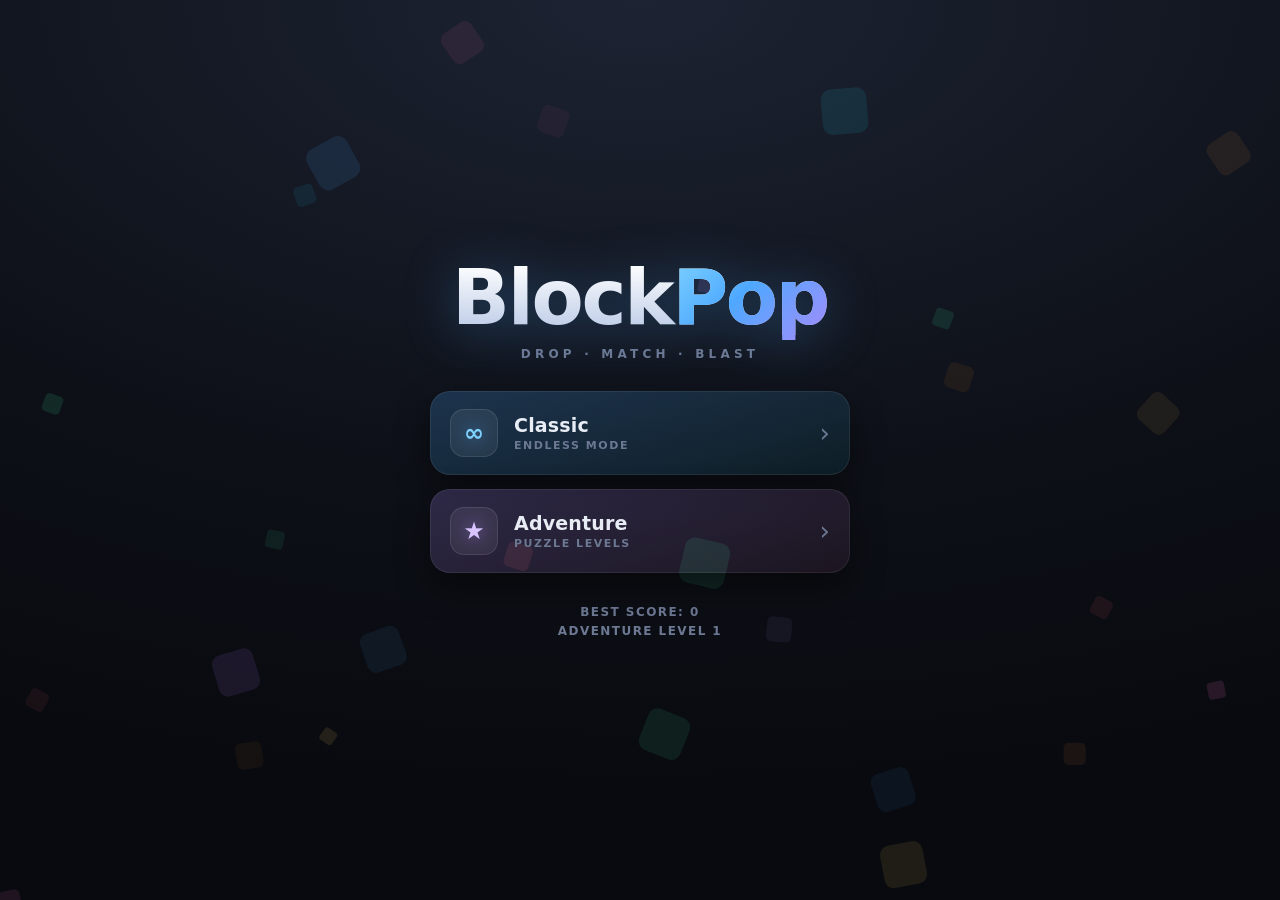
<file: index.html>
<!DOCTYPE html>
<html lang="en">
<head>
<meta charset="UTF-8">
<meta name="viewport" content="width=device-width, initial-scale=1, maximum-scale=1, user-scalable=no">
<title>BlockPop</title>
<link rel="stylesheet" href="style.css">
</head>
<body class="home-page">

<canvas id="bgCanvas"></canvas>

<main class="home">
  <h1 class="logo">Block<span>Pop</span></h1>
  <p class="tagline">Drop &middot; Match &middot; Blast</p>

  <nav class="menu">
    <a href="classic.html" class="menu-btn classic">
      <span class="menu-icon">&#8734;</span>
      <span class="menu-body">
        <span class="menu-title">Classic</span>
        <span class="menu-sub">Endless mode</span>
      </span>
      <span class="menu-arrow">&#8250;</span>
    </a>

    <a href="adventure.html" class="menu-btn adventure">
      <span class="menu-icon">&#9733;</span>
      <span class="menu-body">
        <span class="menu-title">Adventure</span>
        <span class="menu-sub">Puzzle levels</span>
      </span>
      <span class="menu-arrow">&#8250;</span>
    </a>
  </nav>

  <footer class="home-foot">
    <span id="homeBest">Best Score: 0</span>
    <span id="homeLevel">Adventure Level 1</span>
  </footer>
</main>

<script src="script.js" defer></script>
</body>
</html>
</file>
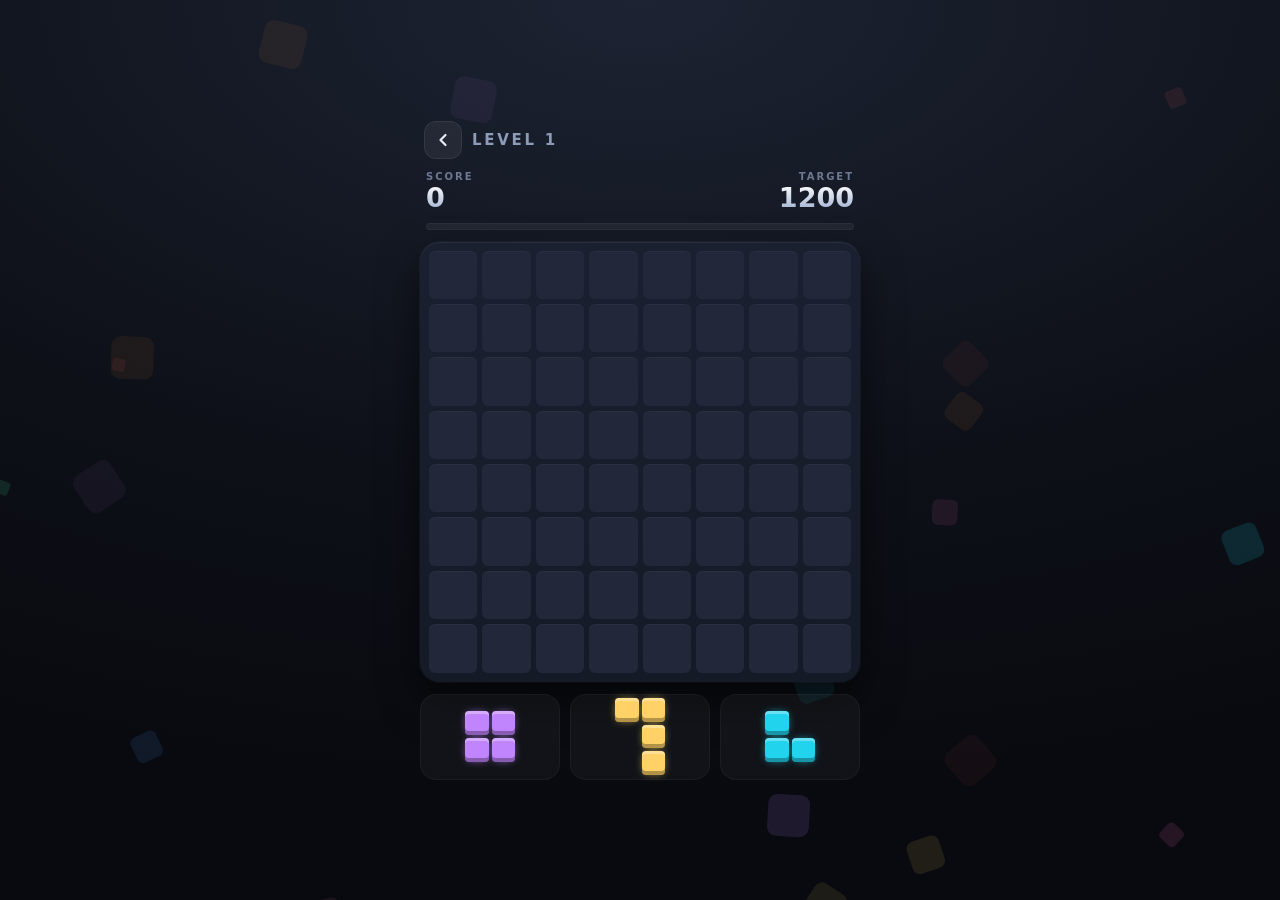
<file: adventure.html>
<!DOCTYPE html>
<html lang="en">
<head>
<meta charset="UTF-8">
<meta name="viewport" content="width=device-width, initial-scale=1, maximum-scale=1, user-scalable=no">
<title>BlockPop &mdash; Adventure</title>
<link rel="stylesheet" href="style.css">
</head>
<body class="game-page" data-mode="adventure">

<canvas id="bgCanvas"></canvas>

<div class="app">
  <header class="topbar">
    <a href="index.html" class="back-btn" aria-label="Back to home">
      <svg viewBox="0 0 24 24" width="20" height="20" fill="none"
           stroke="currentColor" stroke-width="2.6"
           stroke-linecap="round" stroke-linejoin="round">
        <path d="M15 18l-6-6 6-6"/>
      </svg>
    </a>
    <span class="mode-title">Level <span id="levelNum">1</span></span>
    <span class="topbar-spacer"></span>
  </header>

  <div class="hud">
    <div class="stat">
      <span class="label">SCORE</span>
      <span class="value" id="score">0</span>
    </div>
    <div class="stat right">
      <span class="label">TARGET</span>
      <span class="value" id="target">0</span>
    </div>
  </div>

  <div class="progress-bar">
    <div class="progress-fill" id="progressFill"></div>
  </div>

  <div class="board-frame">
    <div class="board-wrap">
      <div class="board" id="board"></div>
      <canvas class="fx-canvas" id="fxCanvas"></canvas>
    </div>
  </div>

  <div class="tray" id="tray"></div>
</div>

<div class="overlay hidden" id="overlay">
  <div class="panel">
    <h2 id="overTitle">Level Complete!</h2>
    <p class="final">Score <span id="finalScore">0</span></p>
    <div class="panel-buttons">
      <button id="restart">Next Level</button>
      <a href="index.html" class="btn-link">Home</a>
    </div>
  </div>
</div>

<script src="script.js" defer></script>
</body>
</html>
</file>
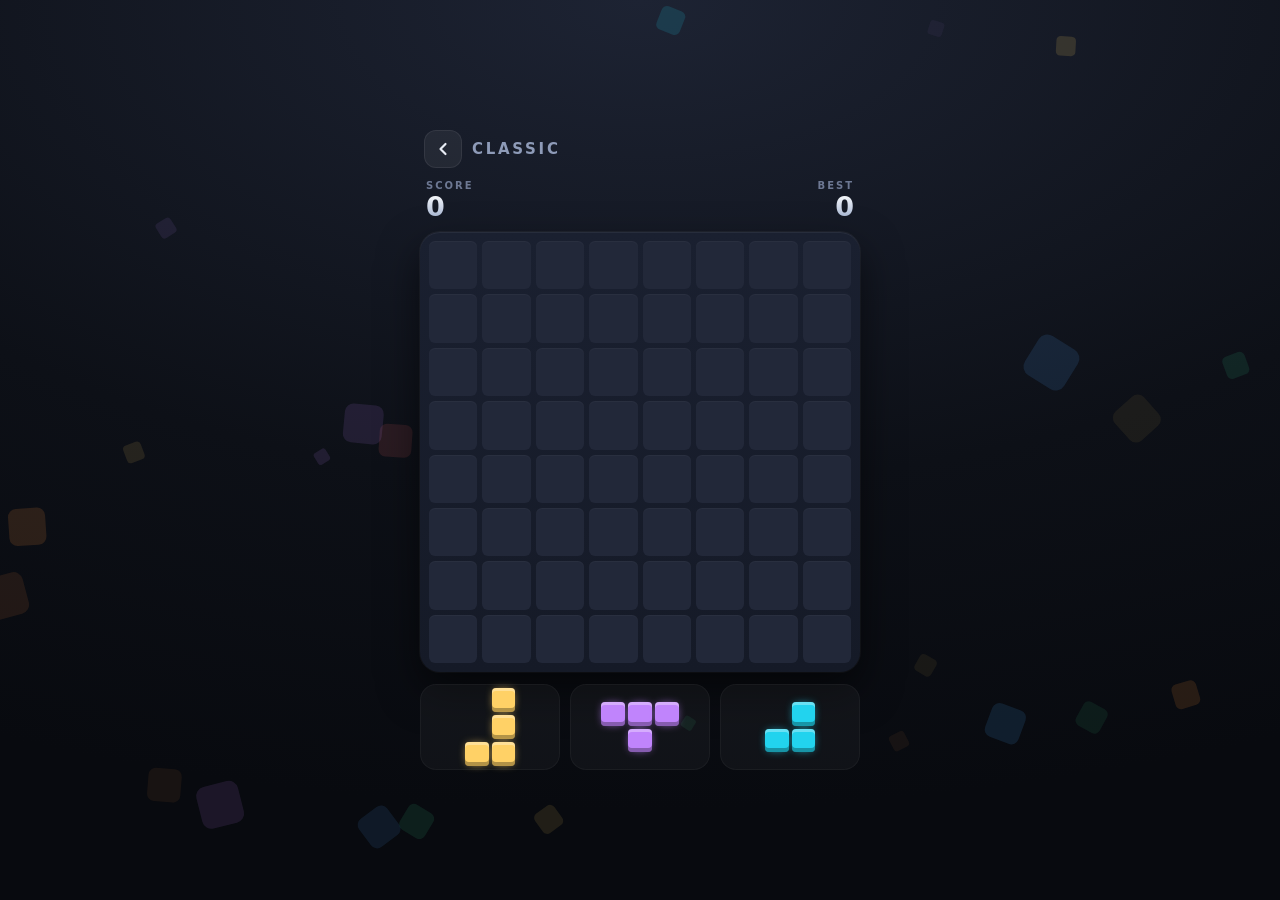
<file: classic.html>
<!DOCTYPE html>
<html lang="en">
<head>
<meta charset="UTF-8">
<meta name="viewport" content="width=device-width, initial-scale=1, maximum-scale=1, user-scalable=no">
<title>BlockPop &mdash; Classic</title>
<link rel="stylesheet" href="style.css">
</head>
<body class="game-page" data-mode="classic">

<canvas id="bgCanvas"></canvas>

<div class="app">
  <header class="topbar">
    <a href="index.html" class="back-btn" aria-label="Back to home">
      <svg viewBox="0 0 24 24" width="20" height="20" fill="none"
           stroke="currentColor" stroke-width="2.6"
           stroke-linecap="round" stroke-linejoin="round">
        <path d="M15 18l-6-6 6-6"/>
      </svg>
    </a>
    <span class="mode-title">Classic</span>
    <span class="topbar-spacer"></span>
  </header>

  <div class="hud">
    <div class="stat">
      <span class="label">SCORE</span>
      <span class="value" id="score">0</span>
    </div>
    <div class="stat right">
      <span class="label">BEST</span>
      <span class="value" id="best">0</span>
    </div>
  </div>

  <div class="board-frame">
    <div class="board-wrap">
      <div class="board" id="board"></div>
      <canvas class="fx-canvas" id="fxCanvas"></canvas>
    </div>
  </div>

  <div class="tray" id="tray"></div>
</div>

<div class="overlay hidden" id="overlay">
  <div class="panel">
    <h2 id="overTitle">Game Over</h2>
    <p class="final">Score <span id="finalScore">0</span></p>
    <div class="panel-buttons">
      <button id="restart">Play Again</button>
      <a href="index.html" class="btn-link">Home</a>
    </div>
  </div>
</div>

<script src="script.js" defer></script>
</body>
</html>
</file>
<file: style.css>
/* ══════════════════════════════════════════════════════════════
   BlockPop — shared styles
   ══════════════════════════════════════════════════════════════ */

*,
*::before,
*::after {
  box-sizing: border-box;
  -webkit-tap-highlight-color: transparent;
}

:root {
  --bg-0: #0a0d15;
  --bg-1: #141a2a;
  --accent: #4ea8ff;
  --accent-2: #22d3ee;
  --text: #e8ecf5;
  --text-dim: #6d7893;
  --text-mid: #8e9bb8;
}

html,
body {
  margin: 0;
  min-height: 100%;
  background: radial-gradient(120% 90% at 50% 0%, #1d2333 0%, #0d1017 60%, #080a0f 100%);
  color: var(--text);
  font-family: system-ui, -apple-system, "Segoe UI", Roboto, Helvetica, Arial, sans-serif;
  -webkit-user-select: none;
  user-select: none;
  overscroll-behavior: none;
  -webkit-font-smoothing: antialiased;
}

body {
  display: flex;
  align-items: center;
  justify-content: center;
  min-height: 100dvh;
  padding: 14px;
  overflow: hidden;
}

#bgCanvas {
  position: fixed;
  inset: 0;
  width: 100%;
  height: 100%;
  z-index: 0;
  pointer-events: none;
}

/* ══════════════════════════════════════════════════════════════
   HOME PAGE
   ══════════════════════════════════════════════════════════════ */

.home-page {
  flex-direction: column;
}

.home {
  position: relative;
  z-index: 1;
  width: min(92vw, 420px);
  display: flex;
  flex-direction: column;
  align-items: center;
  gap: 26px;
  text-align: center;
  animation: fadeUp .7s cubic-bezier(.2, .9, .3, 1.1) both;
}

@keyframes fadeUp {
  from { opacity: 0; transform: translateY(18px); }
  to   { opacity: 1; transform: translateY(0); }
}

.logo {
  margin: 0;
  font-size: clamp(48px, 15vw, 76px);
  font-weight: 900;
  letter-spacing: -.03em;
  line-height: .95;
  background: linear-gradient(180deg, #ffffff 0%, #b9c9e6 100%);
  -webkit-background-clip: text;
  background-clip: text;
  color: transparent;
  filter: drop-shadow(0 6px 26px rgba(78, 168, 255, .35));
}

.logo span {
  background: linear-gradient(135deg, #7fd4ff 0%, #4ea8ff 45%, #a78bfa 100%);
  -webkit-background-clip: text;
  background-clip: text;
  color: transparent;
}

.tagline {
  margin: -14px 0 4px;
  font-size: 12px;
  font-weight: 700;
  letter-spacing: .35em;
  text-transform: uppercase;
  color: var(--text-dim);
}

.menu {
  width: 100%;
  display: flex;
  flex-direction: column;
  gap: 14px;
}

.menu-btn {
  position: relative;
  display: flex;
  align-items: center;
  gap: 16px;
  padding: 18px 20px;
  border-radius: 20px;
  text-decoration: none;
  color: var(--text);
  background: linear-gradient(160deg, rgba(255, 255, 255, .09), rgba(255, 255, 255, .03));
  box-shadow:
    0 14px 34px rgba(0, 0, 0, .45),
    inset 0 0 0 1px rgba(255, 255, 255, .07);
  transition: transform .18s cubic-bezier(.2, .9, .3, 1.4),
              box-shadow .18s ease;
  overflow: hidden;
}

.menu-btn::after {
  content: "";
  position: absolute;
  inset: 0;
  border-radius: inherit;
  background: linear-gradient(120deg, transparent 30%, rgba(255, 255, 255, .12) 50%, transparent 70%);
  transform: translateX(-120%);
  transition: transform .7s ease;
}

.menu-btn:hover::after { transform: translateX(120%); }

.menu-btn:hover {
  transform: translateY(-3px) scale(1.015);
  box-shadow:
    0 18px 40px rgba(0, 0, 0, .55),
    inset 0 0 0 1px rgba(255, 255, 255, .14);
}

.menu-btn:active { transform: translateY(0) scale(.99); }

.menu-btn.classic  { background-image: linear-gradient(160deg, rgba(78, 168, 255, .22), rgba(34, 211, 238, .07)); }
.menu-btn.adventure{ background-image: linear-gradient(160deg, rgba(167, 139, 250, .22), rgba(244, 114, 182, .07)); }

.menu-icon {
  flex: 0 0 48px;
  height: 48px;
  display: grid;
  place-items: center;
  border-radius: 14px;
  font-size: 24px;
  font-weight: 800;
  background: rgba(255, 255, 255, .07);
  box-shadow: inset 0 0 0 1px rgba(255, 255, 255, .1);
}

.classic  .menu-icon { color: #7fd4ff; text-shadow: 0 0 18px rgba(78, 168, 255, .8); }
.adventure .menu-icon { color: #d8c4ff; text-shadow: 0 0 18px rgba(167, 139, 250, .8); }

.menu-body {
  flex: 1;
  display: flex;
  flex-direction: column;
  align-items: flex-start;
  gap: 3px;
}

.menu-title {
  font-size: 19px;
  font-weight: 800;
  letter-spacing: .01em;
}

.menu-sub {
  font-size: 11px;
  font-weight: 600;
  letter-spacing: .14em;
  text-transform: uppercase;
  color: var(--text-dim);
}

.menu-arrow {
  font-size: 26px;
  color: var(--text-dim);
  transition: transform .18s ease;
}

.menu-btn:hover .menu-arrow { transform: translateX(4px); color: var(--text); }

.home-foot {
  display: flex;
  flex-direction: column;
  gap: 5px;
  margin-top: 6px;
  font-size: 12px;
  font-weight: 700;
  letter-spacing: .12em;
  text-transform: uppercase;
  color: var(--text-dim);
}

/* ══════════════════════════════════════════════════════════════
   GAME PAGE — LAYOUT
   ══════════════════════════════════════════════════════════════ */

.game-page {
  flex-direction: column;
}

.app {
  position: relative;
  z-index: 1;
  display: flex;
  flex-direction: column;
  gap: 12px;
  width: min(94vw, 440px);
  animation: fadeUp .5s cubic-bezier(.2, .9, .3, 1.1) both;
}

/* ── Top bar ─────────────────────────────────────────────── */

.topbar {
  display: flex;
  align-items: center;
  gap: 10px;
  padding: 0 4px;
}

.back-btn {
  width: 38px;
  height: 38px;
  display: grid;
  place-items: center;
  border-radius: 12px;
  color: var(--text);
  background: rgba(255, 255, 255, .06);
  box-shadow: inset 0 0 0 1px rgba(255, 255, 255, .07);
  transition: background .15s ease, transform .12s ease;
}

.back-btn:hover  { background: rgba(255, 255, 255, .12); }
.back-btn:active { transform: scale(.93); }

.mode-title {
  font-size: 15px;
  font-weight: 800;
  letter-spacing: .18em;
  text-transform: uppercase;
  color: var(--text-mid);
}

.topbar-spacer { flex: 1; }

/* ── HUD ─────────────────────────────────────────────────── */

.hud {
  display: flex;
  justify-content: space-between;
  align-items: flex-end;
  padding: 0 6px;
}

.stat { display: flex; flex-direction: column; gap: 2px; }
.stat.right { align-items: flex-end; }

.label {
  font-size: 10px;
  font-weight: 800;
  letter-spacing: .2em;
  color: var(--text-dim);
}

.value {
  font-size: 27px;
  font-weight: 800;
  line-height: 1;
  font-variant-numeric: tabular-nums;
  background: linear-gradient(180deg, #ffffff, #9fb0d0);
  -webkit-background-clip: text;
  background-clip: text;
  color: transparent;
}

/* ── Progress bar (adventure) ────────────────────────────── */

.progress-bar {
  height: 7px;
  margin: 0 6px;
  border-radius: 99px;
  background: rgba(255, 255, 255, .06);
  box-shadow: inset 0 0 0 1px rgba(255, 255, 255, .04);
  overflow: hidden;
}

.progress-fill {
  height: 100%;
  width: 0%;
  border-radius: 99px;
  background: linear-gradient(90deg, #22d3ee, #4ea8ff 60%, #a78bfa);
  box-shadow: 0 0 14px rgba(78, 168, 255, .7);
  transition: width .45s cubic-bezier(.2, .9, .3, 1);
}

/* ══════════════════════════════════════════════════════════════
   BOARD
   ══════════════════════════════════════════════════════════════ */

.board-frame {
  background: linear-gradient(180deg, #1a2030, #151a27);
  border-radius: 20px;
  padding: 9px;
  box-shadow:
    0 18px 40px rgba(0, 0, 0, .55),
    0 0 0 1px rgba(255, 255, 255, .05),
    inset 0 1px 0 rgba(255, 255, 255, .06);
}

.board-wrap {
  position: relative;
  width: 100%;
  aspect-ratio: 1 / 1;
}

.board {
  position: absolute;
  inset: 0;
  display: grid;
  grid-template-columns: repeat(8, 1fr);
  gap: 5px;                 /* must match GAP in script.js */
  width: 100%;
  height: 100%;
  touch-action: none;
}

.fx-canvas {
  position: absolute;
  inset: 0;
  width: 100%;
  height: 100%;
  pointer-events: none;
  z-index: 5;
}

.cell {
  border-radius: 6px;
  background: #222839;
  box-shadow: inset 0 1px 0 rgba(255, 255, 255, .03);
  transition: background-color .1s ease;
}

.cell.filled {
  background: var(--c);
  box-shadow:
    inset 0 3px 0 rgba(255, 255, 255, .30),
    inset 0 -4px 0 rgba(0, 0, 0, .28),
    0 0 10px -2px var(--c);
}

.cell.preview {
  background: var(--pc);
  opacity: .45;
  box-shadow: inset 0 0 0 2px rgba(255, 255, 255, .55);
}

.cell.clearing {
  animation: pop .24s ease-out forwards;
}

@keyframes pop {
  0%   { transform: scale(1);    filter: brightness(1); }
  45%  { transform: scale(1.2);  filter: brightness(2); }
  100% { transform: scale(0);    opacity: 0; }
}

/* ══════════════════════════════════════════════════════════════
   TRAY
   ══════════════════════════════════════════════════════════════ */

.tray {
  display: grid;
  grid-template-columns: repeat(3, 1fr);
  gap: 10px;
  touch-action: none;
}

.slot {
  height: 86px;
  display: flex;
  align-items: center;
  justify-content: center;
  border-radius: 16px;
  background: rgba(255, 255, 255, .035);
  box-shadow: inset 0 0 0 1px rgba(255, 255, 255, .04);
}

.piece {
  display: grid;
  cursor: grab;
  touch-action: none;
  transition: transform .13s ease;
}

.piece:hover  { transform: scale(1.08); }
.piece:active { cursor: grabbing; }

.piece .b,
.drag-piece .b {
  border-radius: 6px;
  background: var(--c);
  box-shadow:
    inset 0 3px 0 rgba(255, 255, 255, .32),
    inset 0 -4px 0 rgba(0, 0, 0, .3),
    0 0 10px -3px var(--c);
}

.piece .b { border-radius: 4px; }

/* ── Dragged piece ───────────────────────────────────────── */

.drag-piece {
  position: fixed;
  display: grid;
  pointer-events: none;
  z-index: 999;
  left: 0;
  top: 0;
  filter: drop-shadow(0 14px 20px rgba(0, 0, 0, .65));
  animation: grab .12s ease-out;
}

@keyframes grab {
  from { transform: scale(.82); opacity: .6; }
  to   { transform: scale(1);   opacity: 1; }
}

.drag-piece.locked {
  filter:
    drop-shadow(0 0 14px rgba(255, 255, 255, .45))
    drop-shadow(0 12px 16px rgba(0, 0, 0, .55));
}

/* ══════════════════════════════════════════════════════════════
   SCORE POPUP
   ══════════════════════════════════════════════════════════════ */

.score-popup {
  position: fixed;
  pointer-events: none;
  z-index: 1200;
  font-size: 22px;
  font-weight: 900;
  letter-spacing: .02em;
  color: #ffffff;
  text-shadow:
    0 2px 10px rgba(0, 0, 0, .7),
    0 0 24px rgba(120, 200, 255, .9);
  animation: scorePop .95s cubic-bezier(.2, .9, .3, 1) forwards;
}

@keyframes scorePop {
  0%   { transform: translate(-50%, 0)     scale(.5); opacity: 0; }
  22%  { transform: translate(-50%, -14px) scale(1.25); opacity: 1; }
  100% { transform: translate(-50%, -70px) scale(1);   opacity: 0; }
}

/* ══════════════════════════════════════════════════════════════
   OVERLAY
   ══════════════════════════════════════════════════════════════ */

.overlay {
  position: fixed;
  inset: 0;
  z-index: 1100;
  display: flex;
  align-items: center;
  justify-content: center;
  padding: 20px;
  background: rgba(6, 8, 13, .76);
  backdrop-filter: blur(9px);
  -webkit-backdrop-filter: blur(9px);
  transition: opacity .28s ease;
}

.overlay.hidden {
  opacity: 0;
  pointer-events: none;
}

.panel {
  text-align: center;
  padding: 30px 38px;
  border-radius: 22px;
  background: linear-gradient(180deg, #1d2434, #161b28);
  box-shadow:
    0 24px 60px rgba(0, 0, 0, .65),
    inset 0 0 0 1px rgba(255, 255, 255, .08);
  animation: rise .34s cubic-bezier(.2, .9, .3, 1.4);
}

@keyframes rise {
  from { transform: scale(.85) translateY(16px); opacity: 0; }
  to   { transform: scale(1)   translateY(0);    opacity: 1; }
}

.panel h2 {
  margin: 0 0 8px;
  font-size: 25px;
  font-weight: 800;
  letter-spacing: .01em;
}

.final {
  margin: 0 0 22px;
  font-size: 12px;
  font-weight: 700;
  letter-spacing: .18em;
  text-transform: uppercase;
  color: var(--text-mid);
}

.final span {
  display: block;
  margin-top: 8px;
  font-size: 40px;
  font-weight: 900;
  letter-spacing: 0;
  color: #fff;
  text-shadow: 0 0 24px rgba(120, 200, 255, .55);
}

.panel-buttons {
  display: flex;
  flex-direction: column;
  align-items: center;
  gap: 12px;
}

button {
  font: inherit;
  font-weight: 800;
  font-size: 14px;
  letter-spacing: .08em;
  text-transform: uppercase;
  padding: 13px 36px;
  border: none;
  border-radius: 14px;
  color: #08111f;
  background: linear-gradient(180deg, #7fd4ff, #3aa9ff);
  box-shadow: 0 6px 0 #1f6fb3, 0 12px 24px rgba(58, 169, 255, .38);
  cursor: pointer;
  transition: transform .08s, box-shadow .08s;
}

button:active {
  transform: translateY(4px);
  box-shadow: 0 2px 0 #1f6fb3, 0 6px 14px rgba(58, 169, 255, .32);
}

.btn-link {
  font-size: 12px;
  font-weight: 700;
  letter-spacing: .16em;
  text-transform: uppercase;
  text-decoration: none;
  color: var(--text-dim);
  transition: color .15s ease;
}

.btn-link:hover { color: var(--text); }

/* ══════════════════════════════════════════════════════════════
   RESPONSIVE
   ══════════════════════════════════════════════════════════════ */

@media (max-height: 720px) {
  .slot { height: 72px; }
  .hud .value { font-size: 23px; }
  .app { gap: 9px; }
}

@media (max-height: 620px) {
  .slot { height: 60px; }
  .logo { font-size: 52px; }
}
</file>
